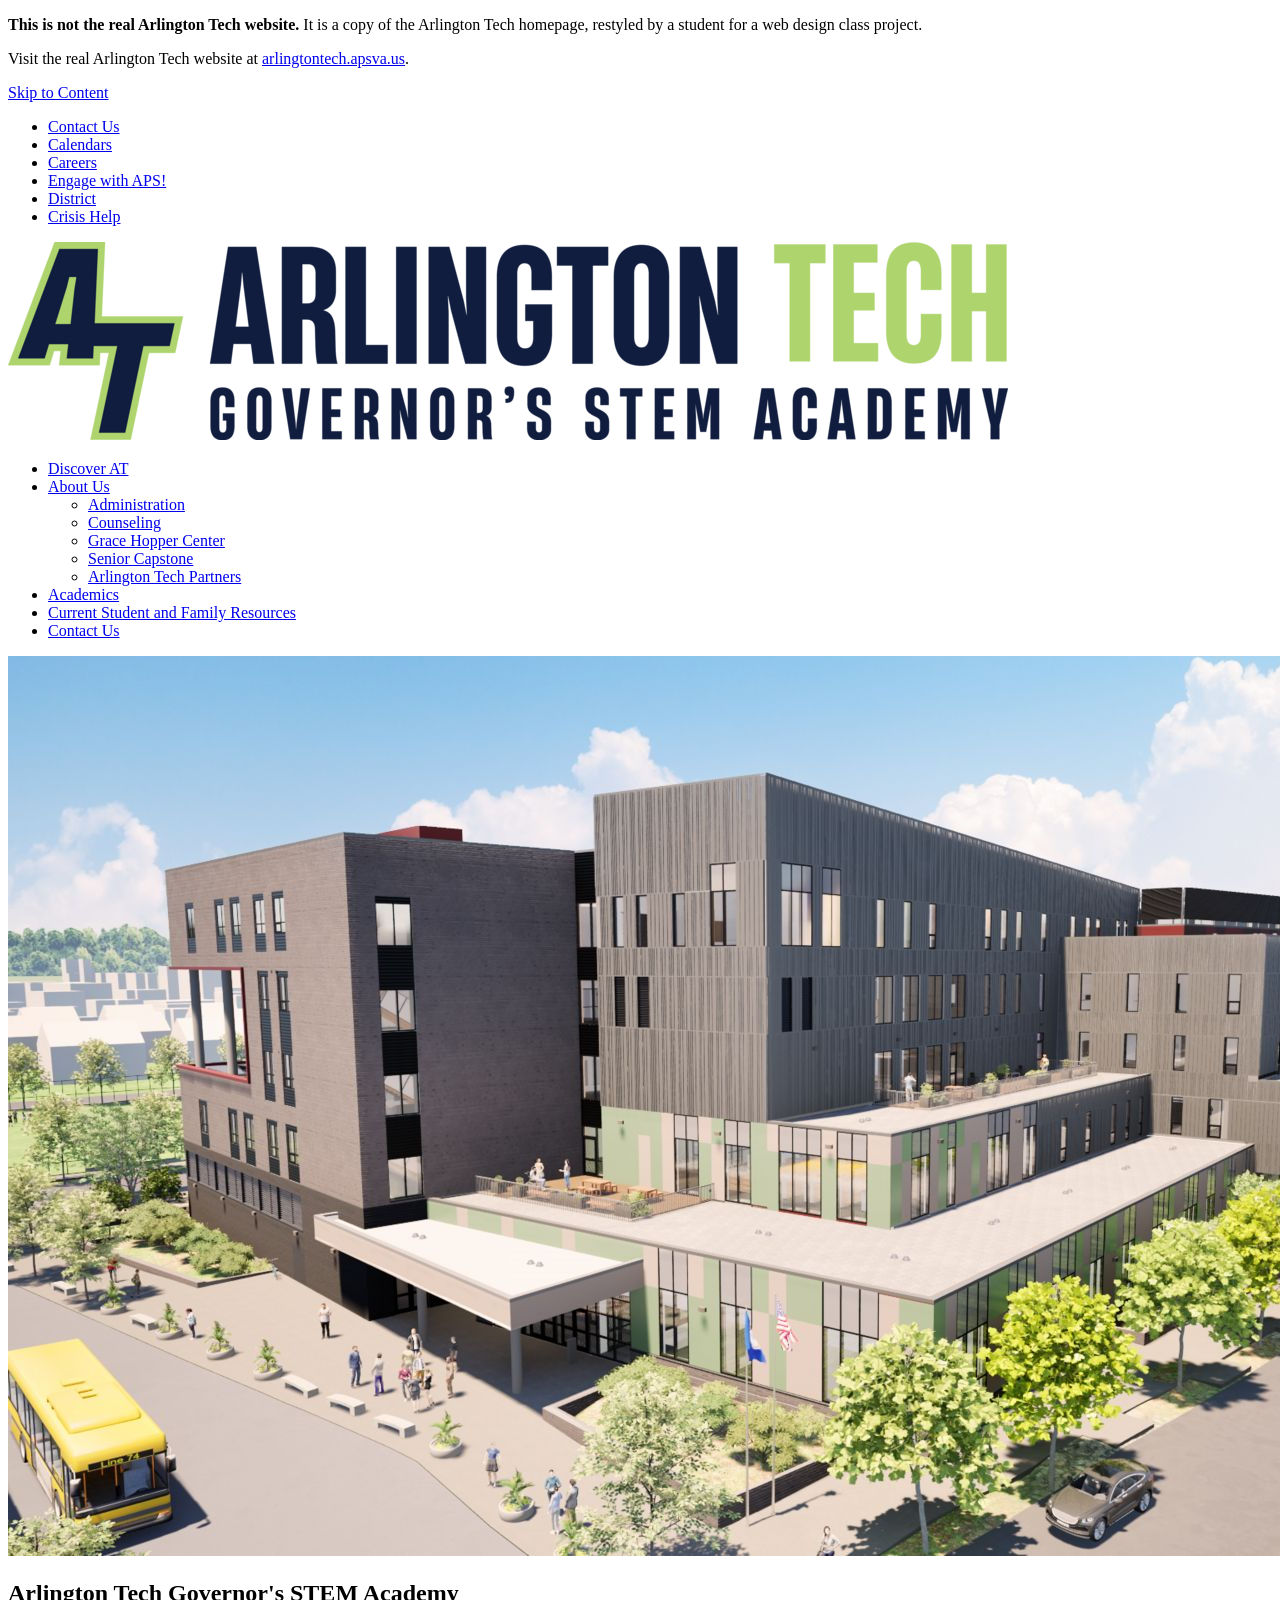
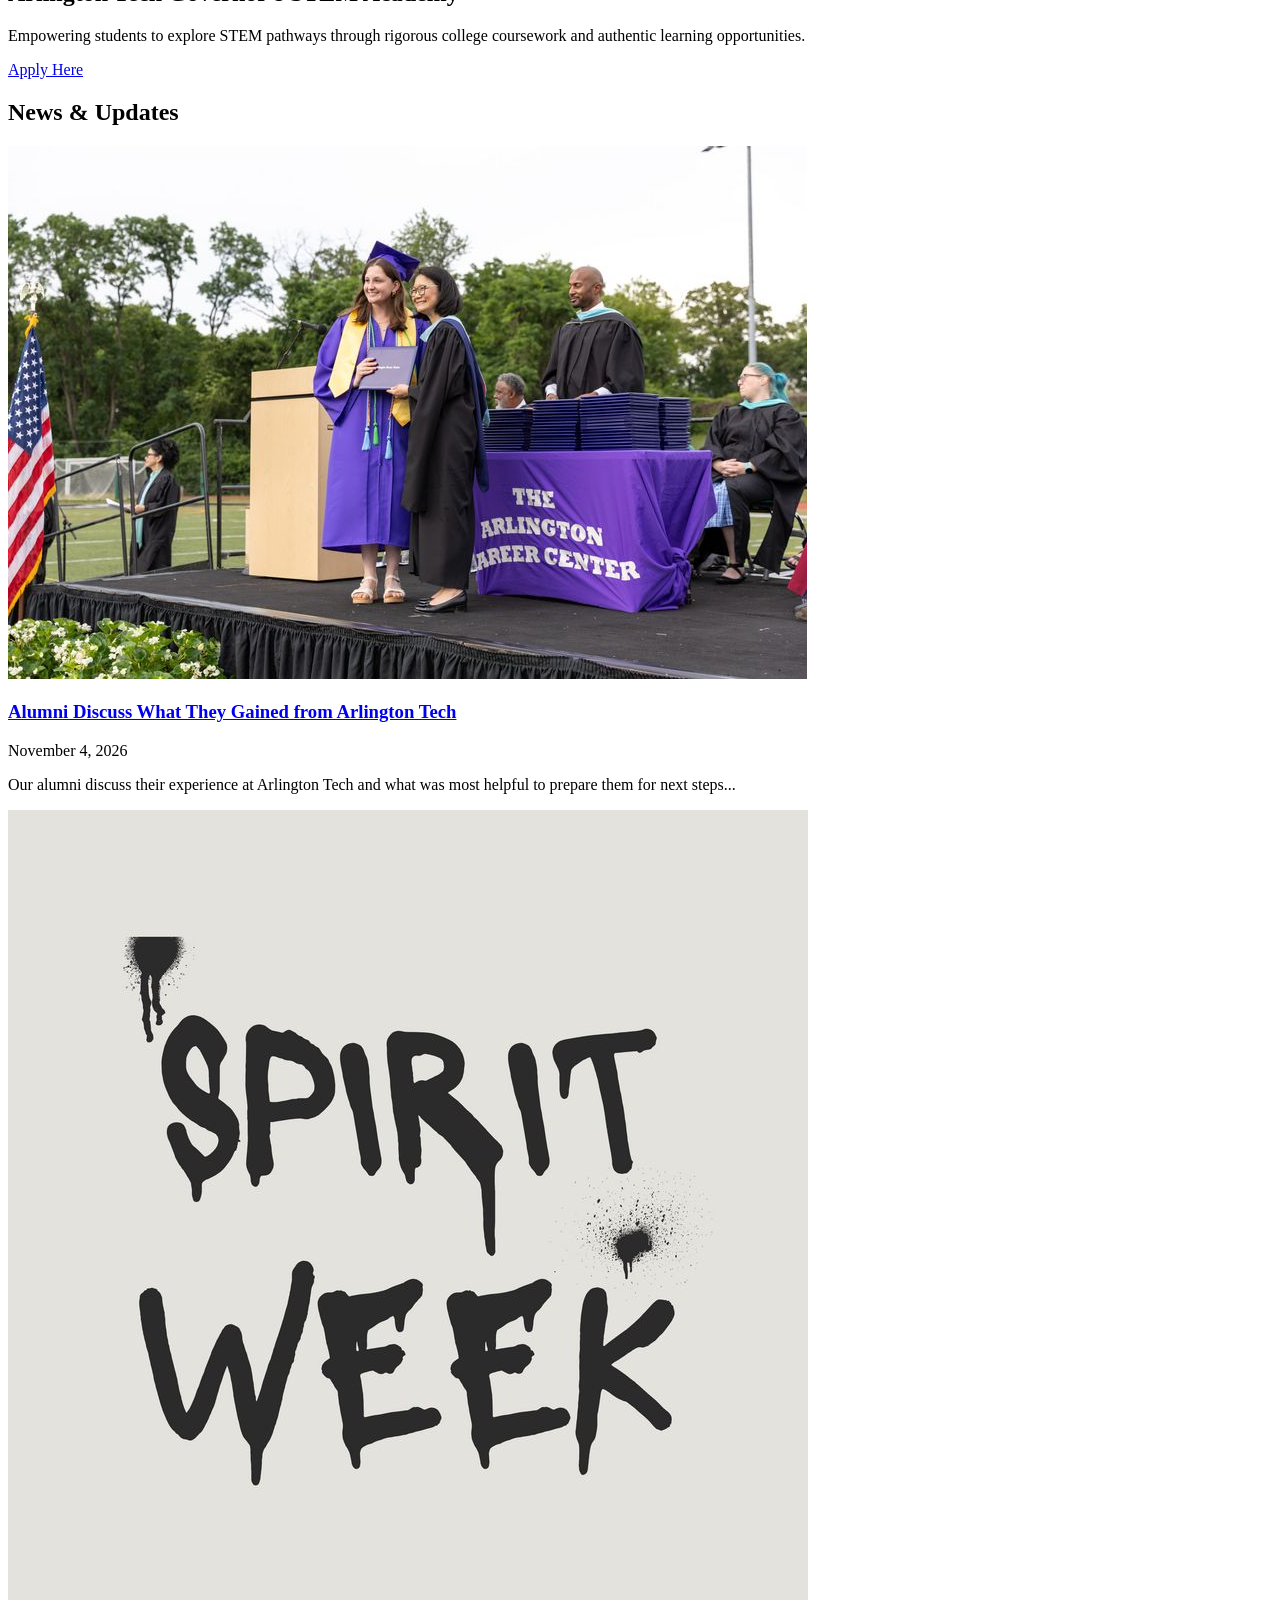
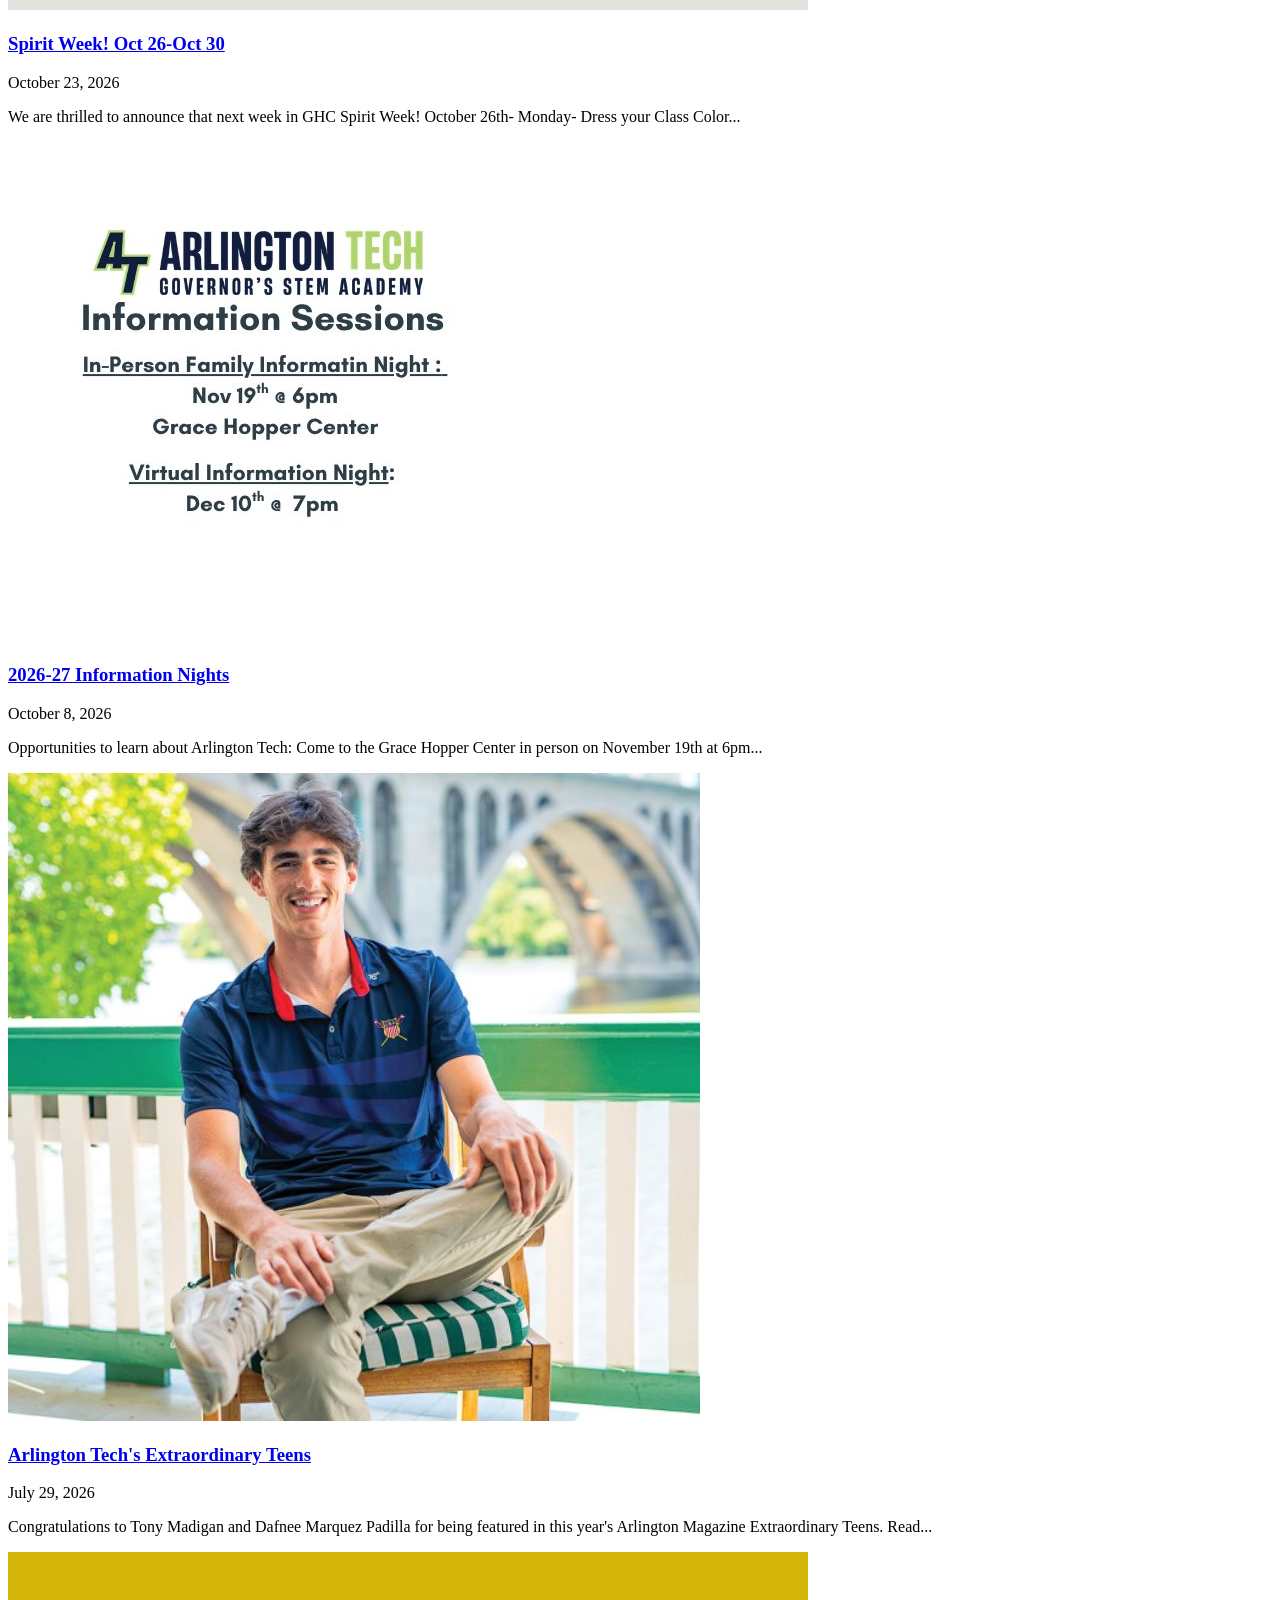
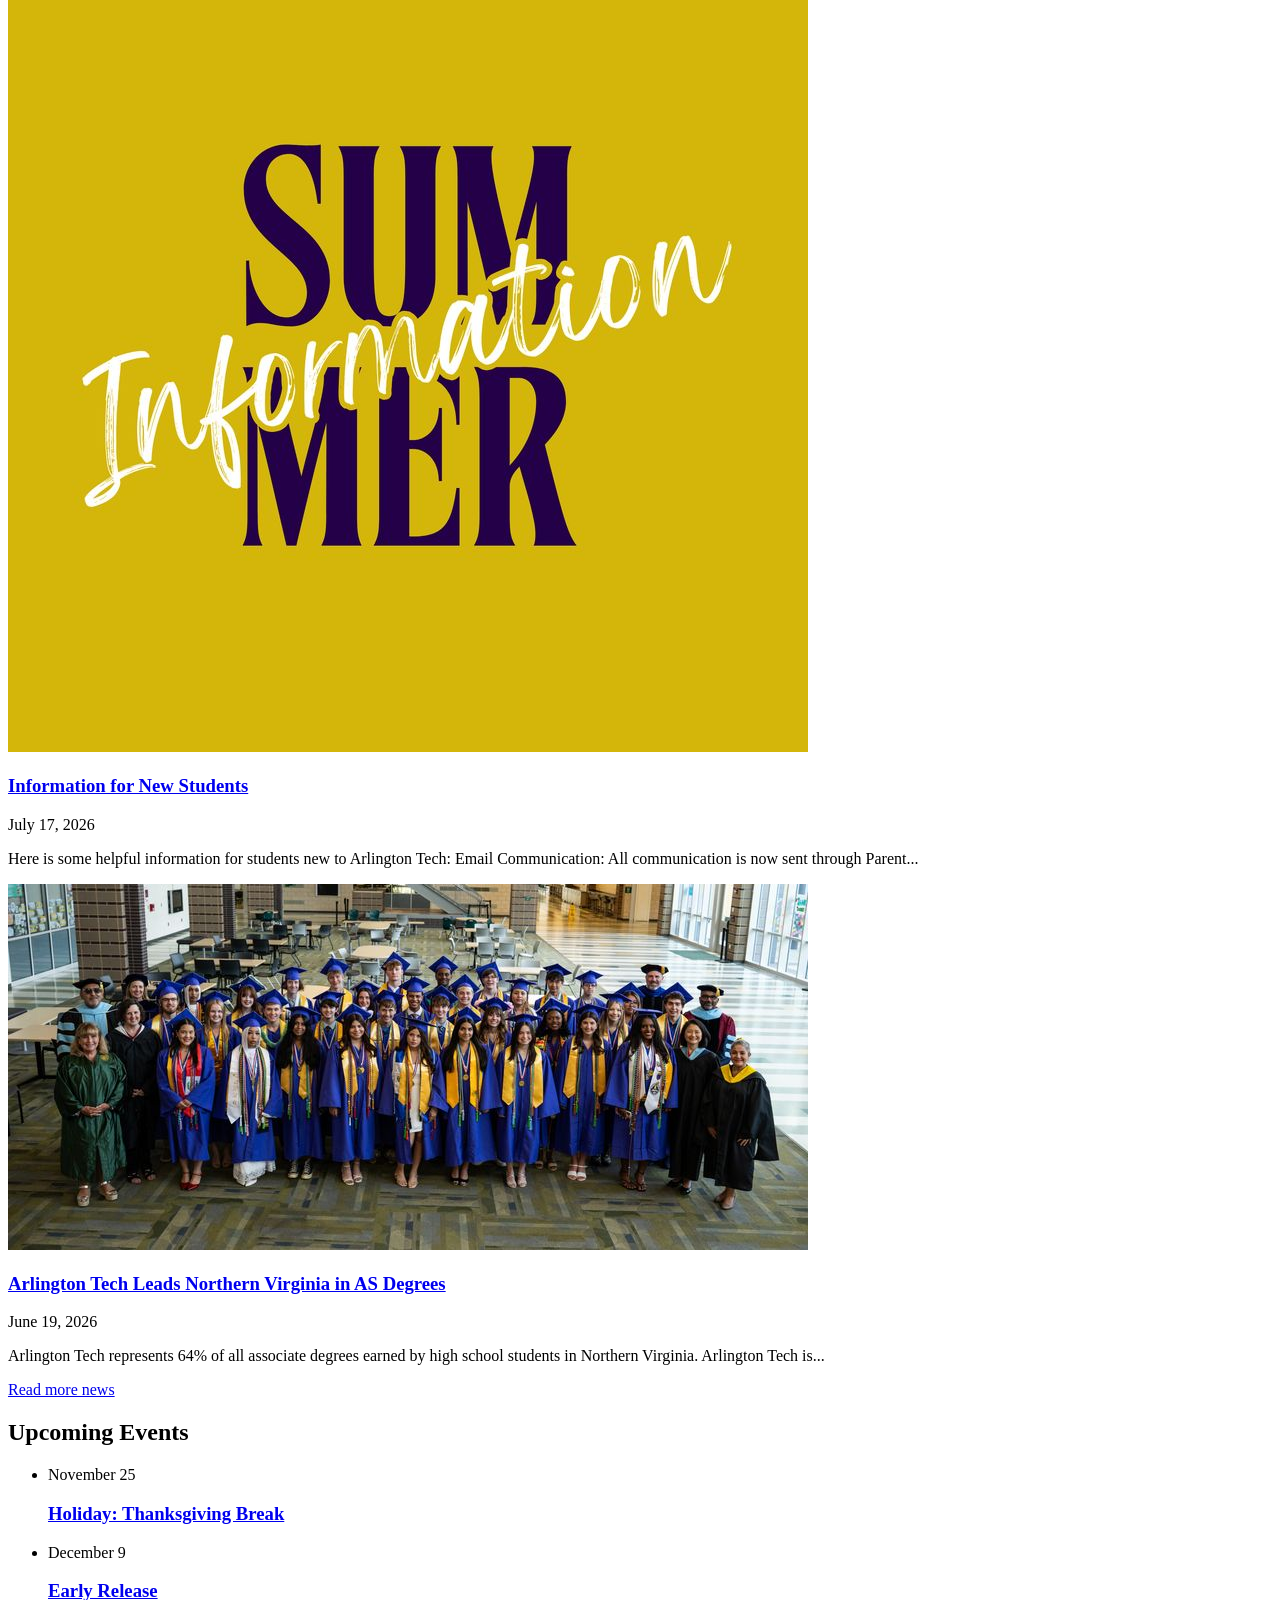
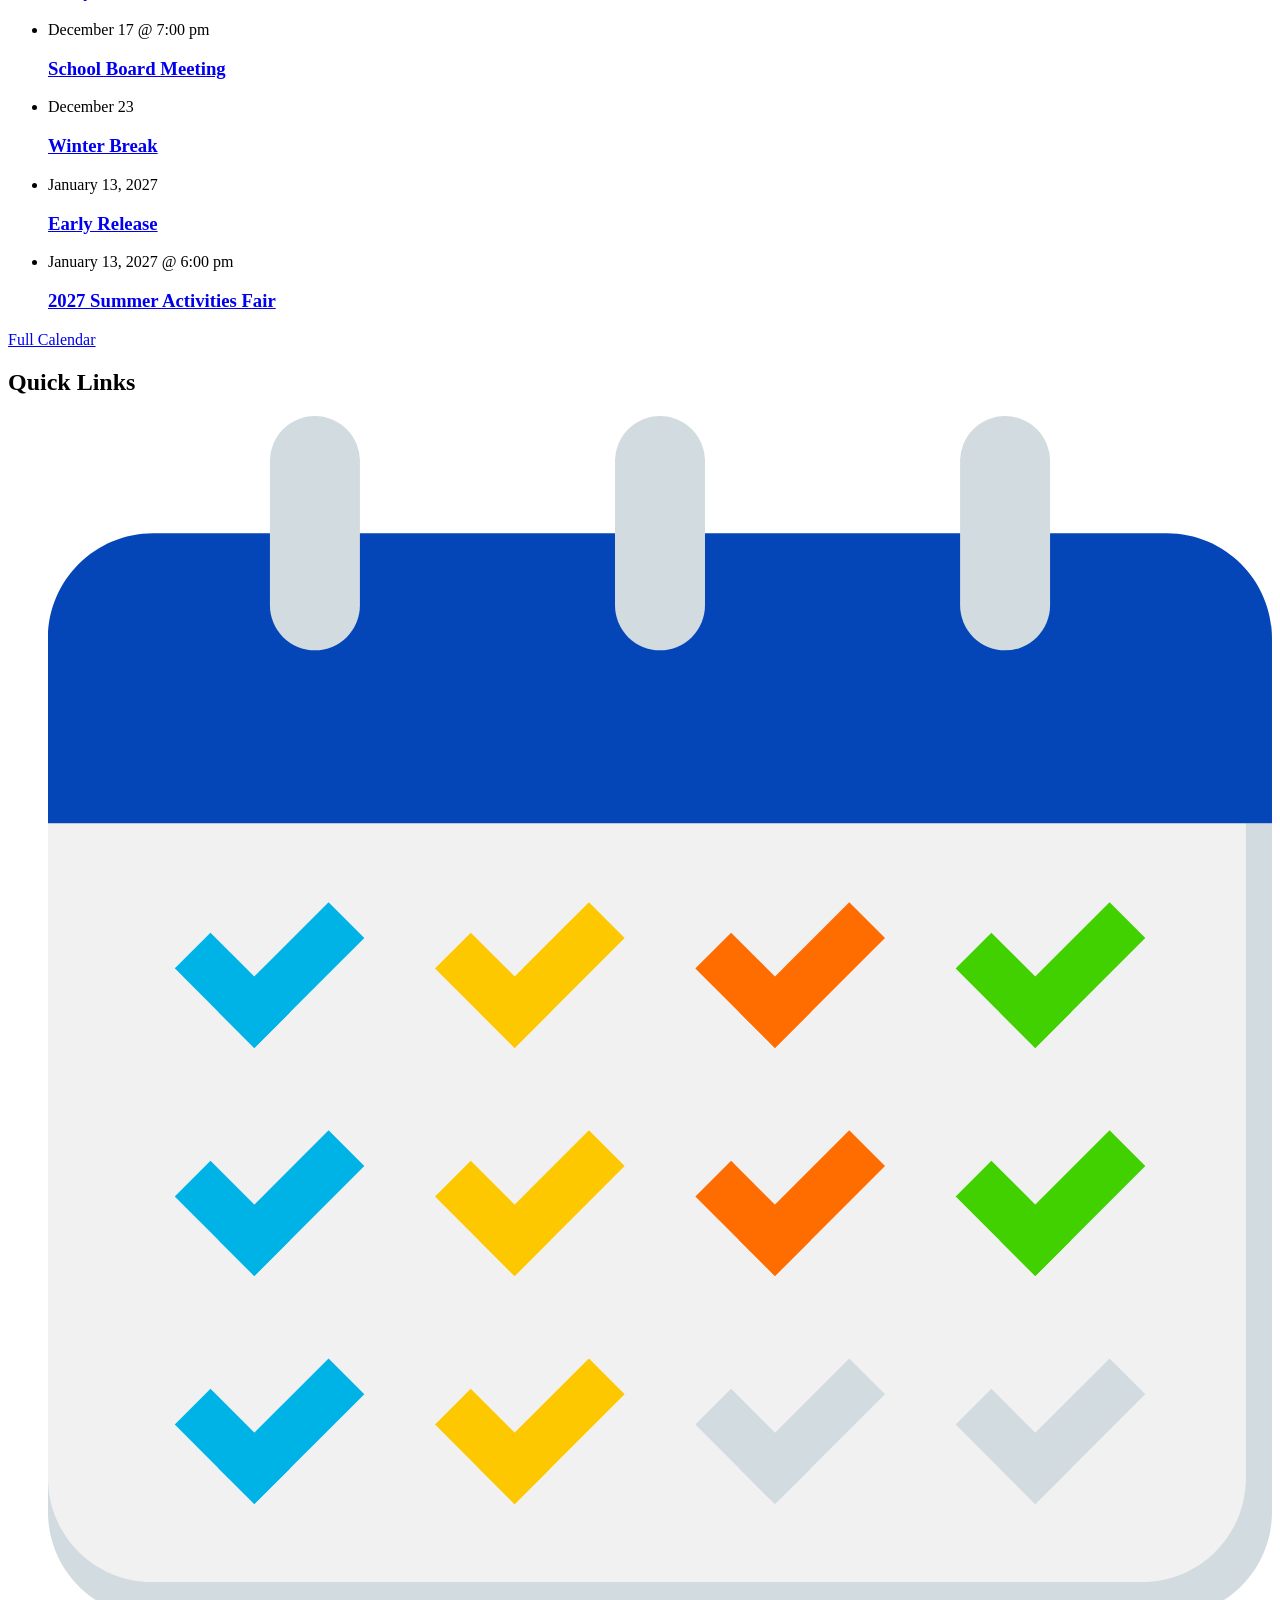
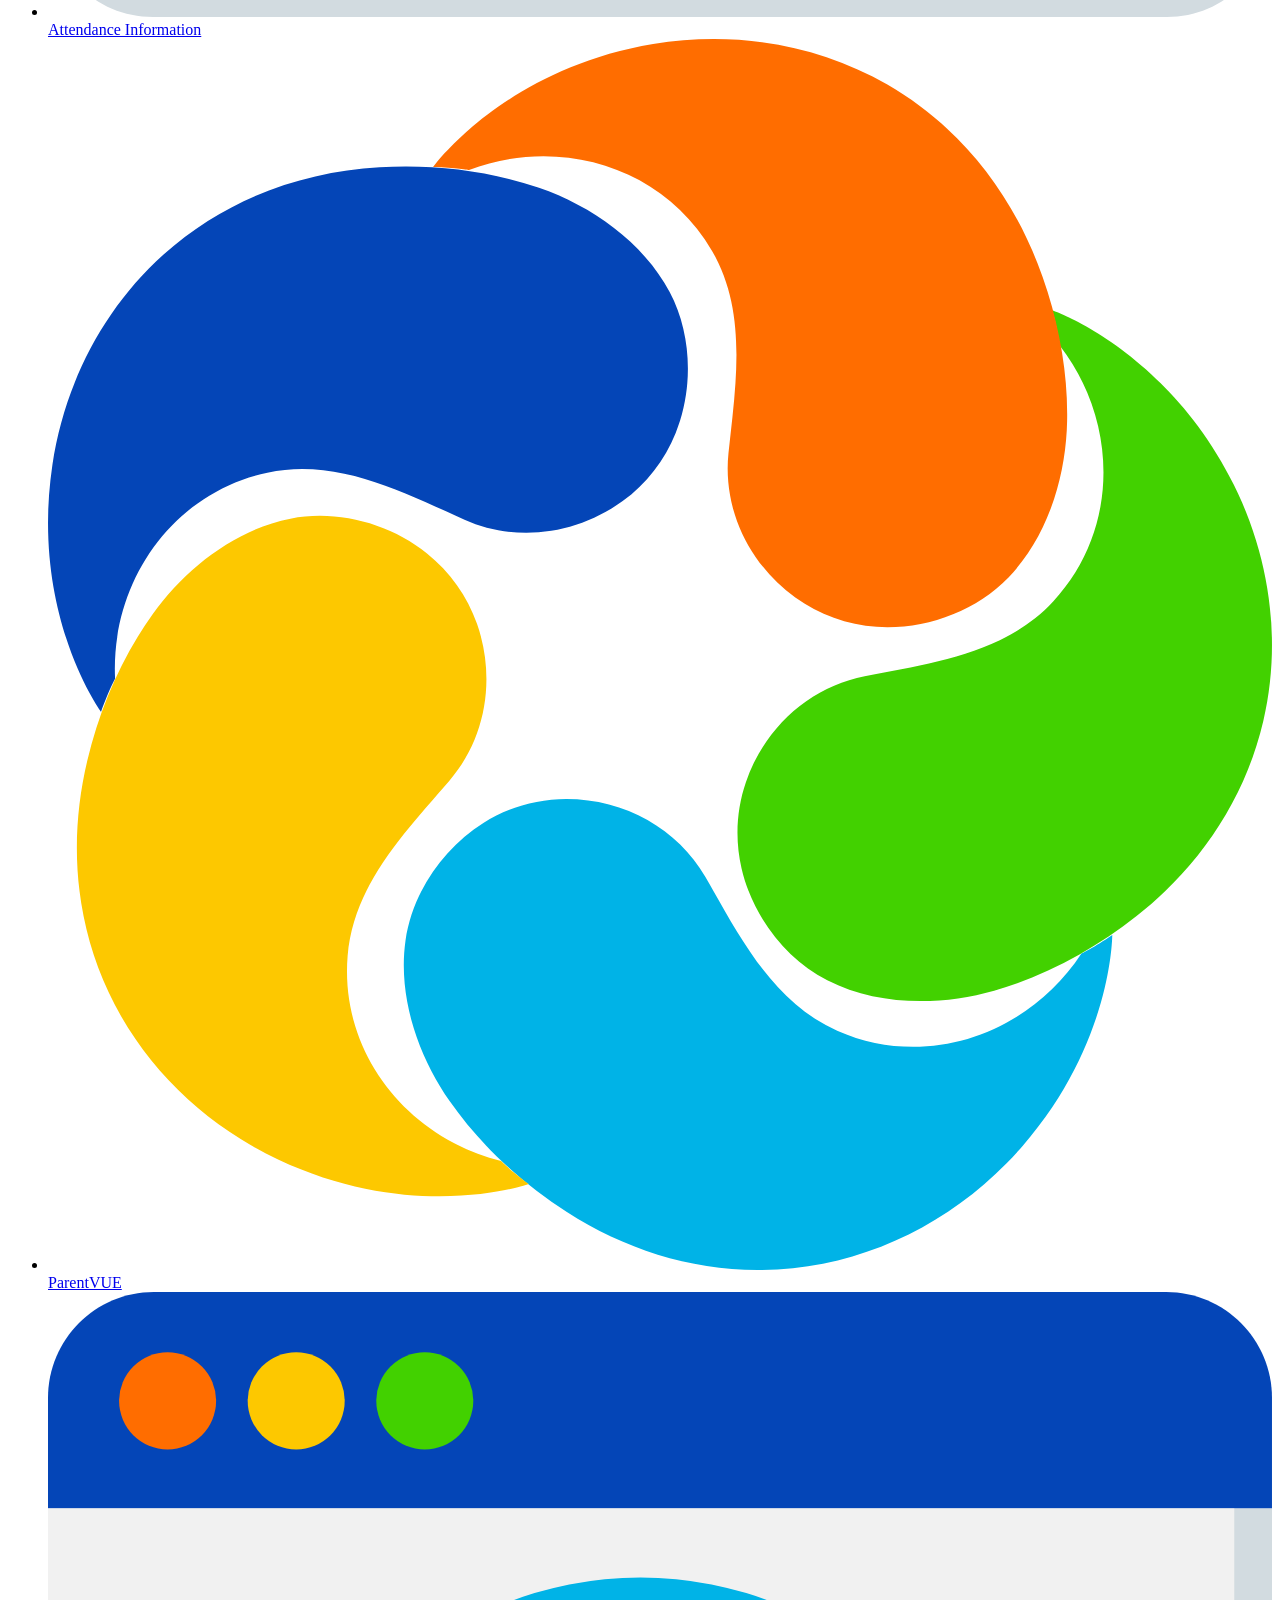
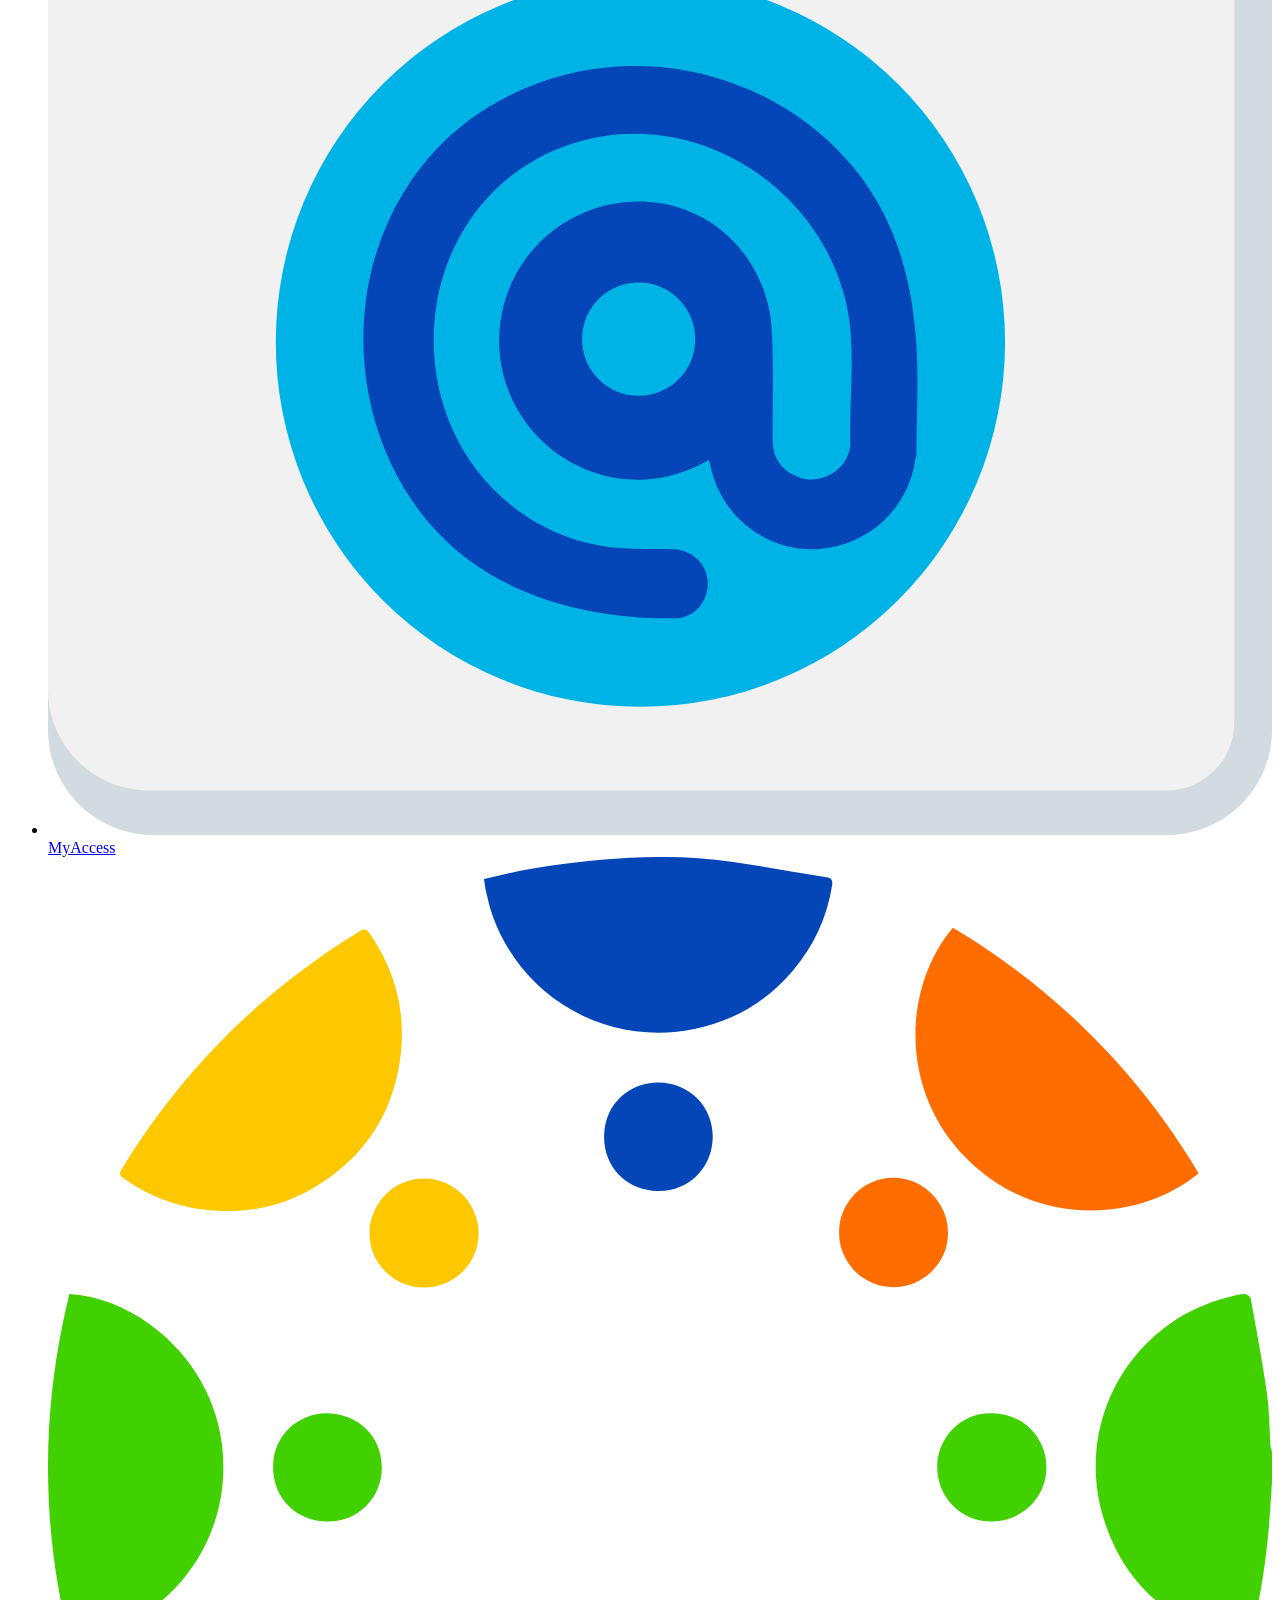
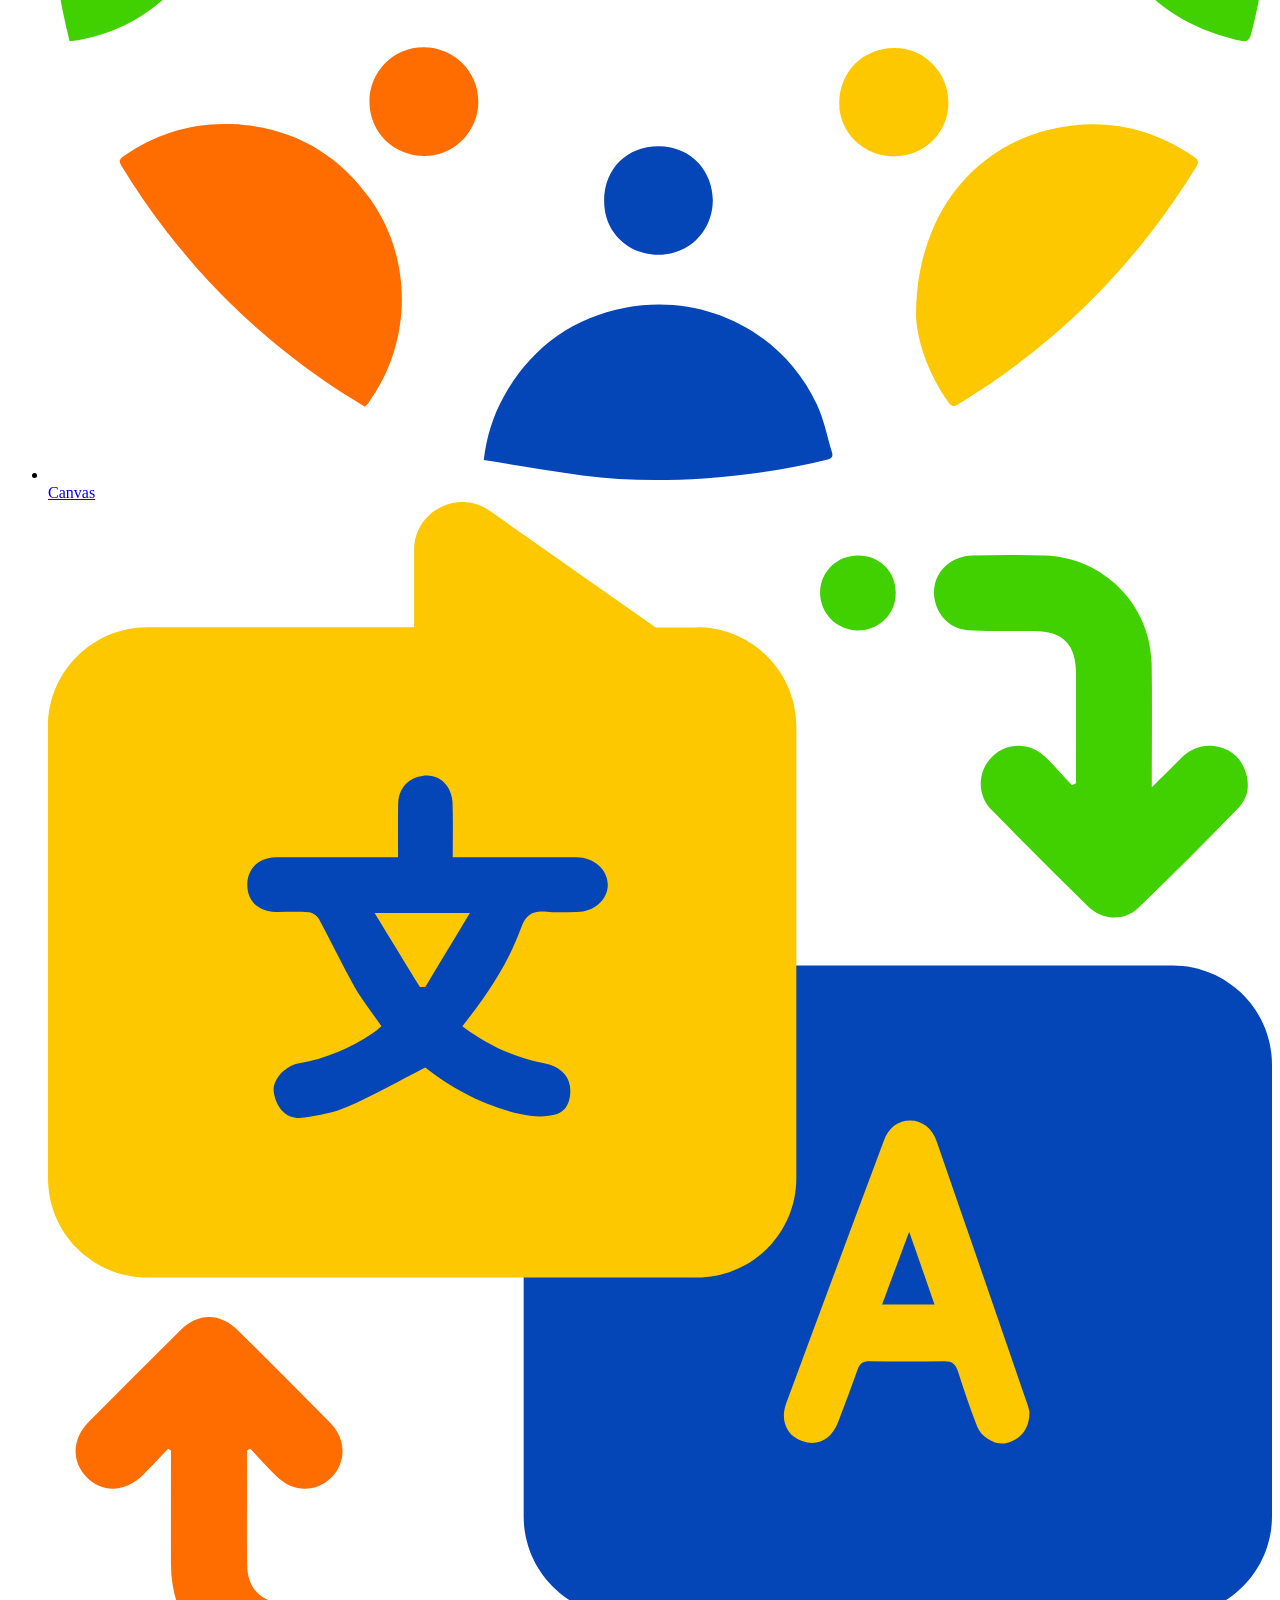
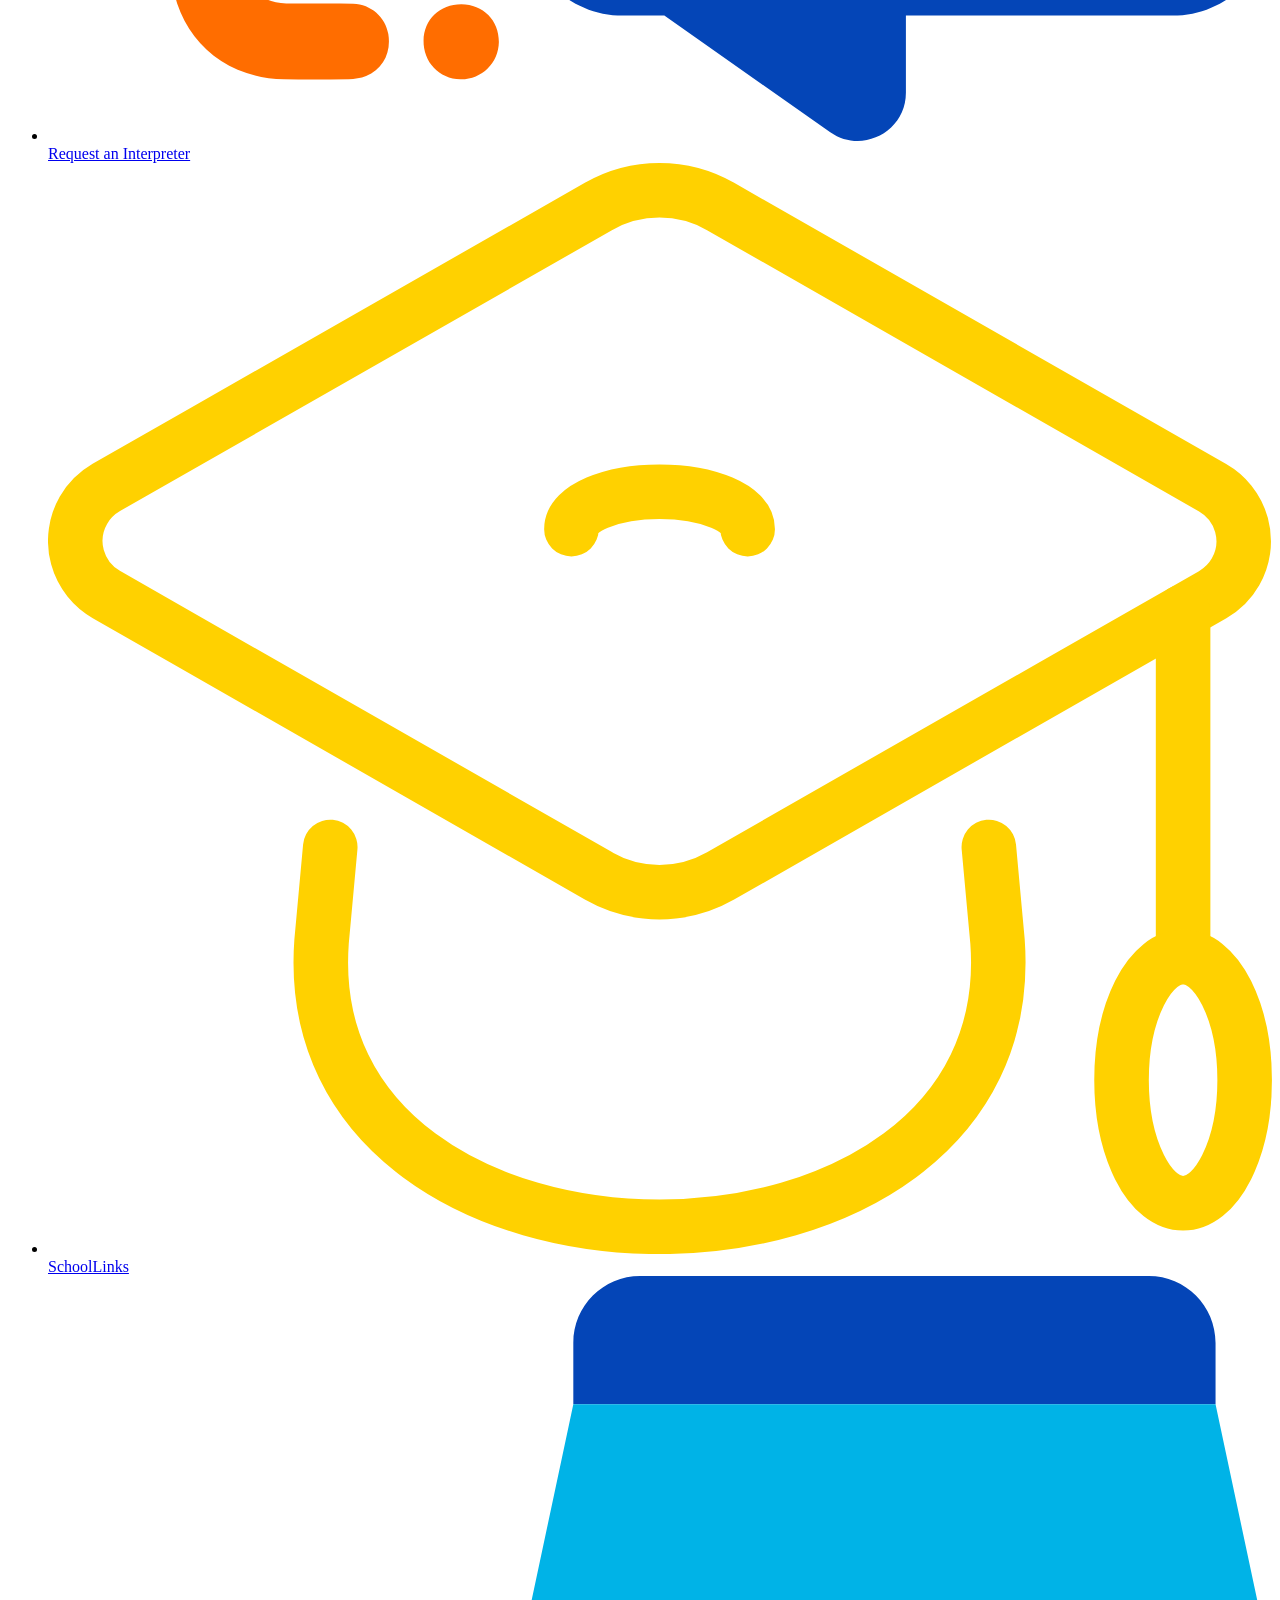
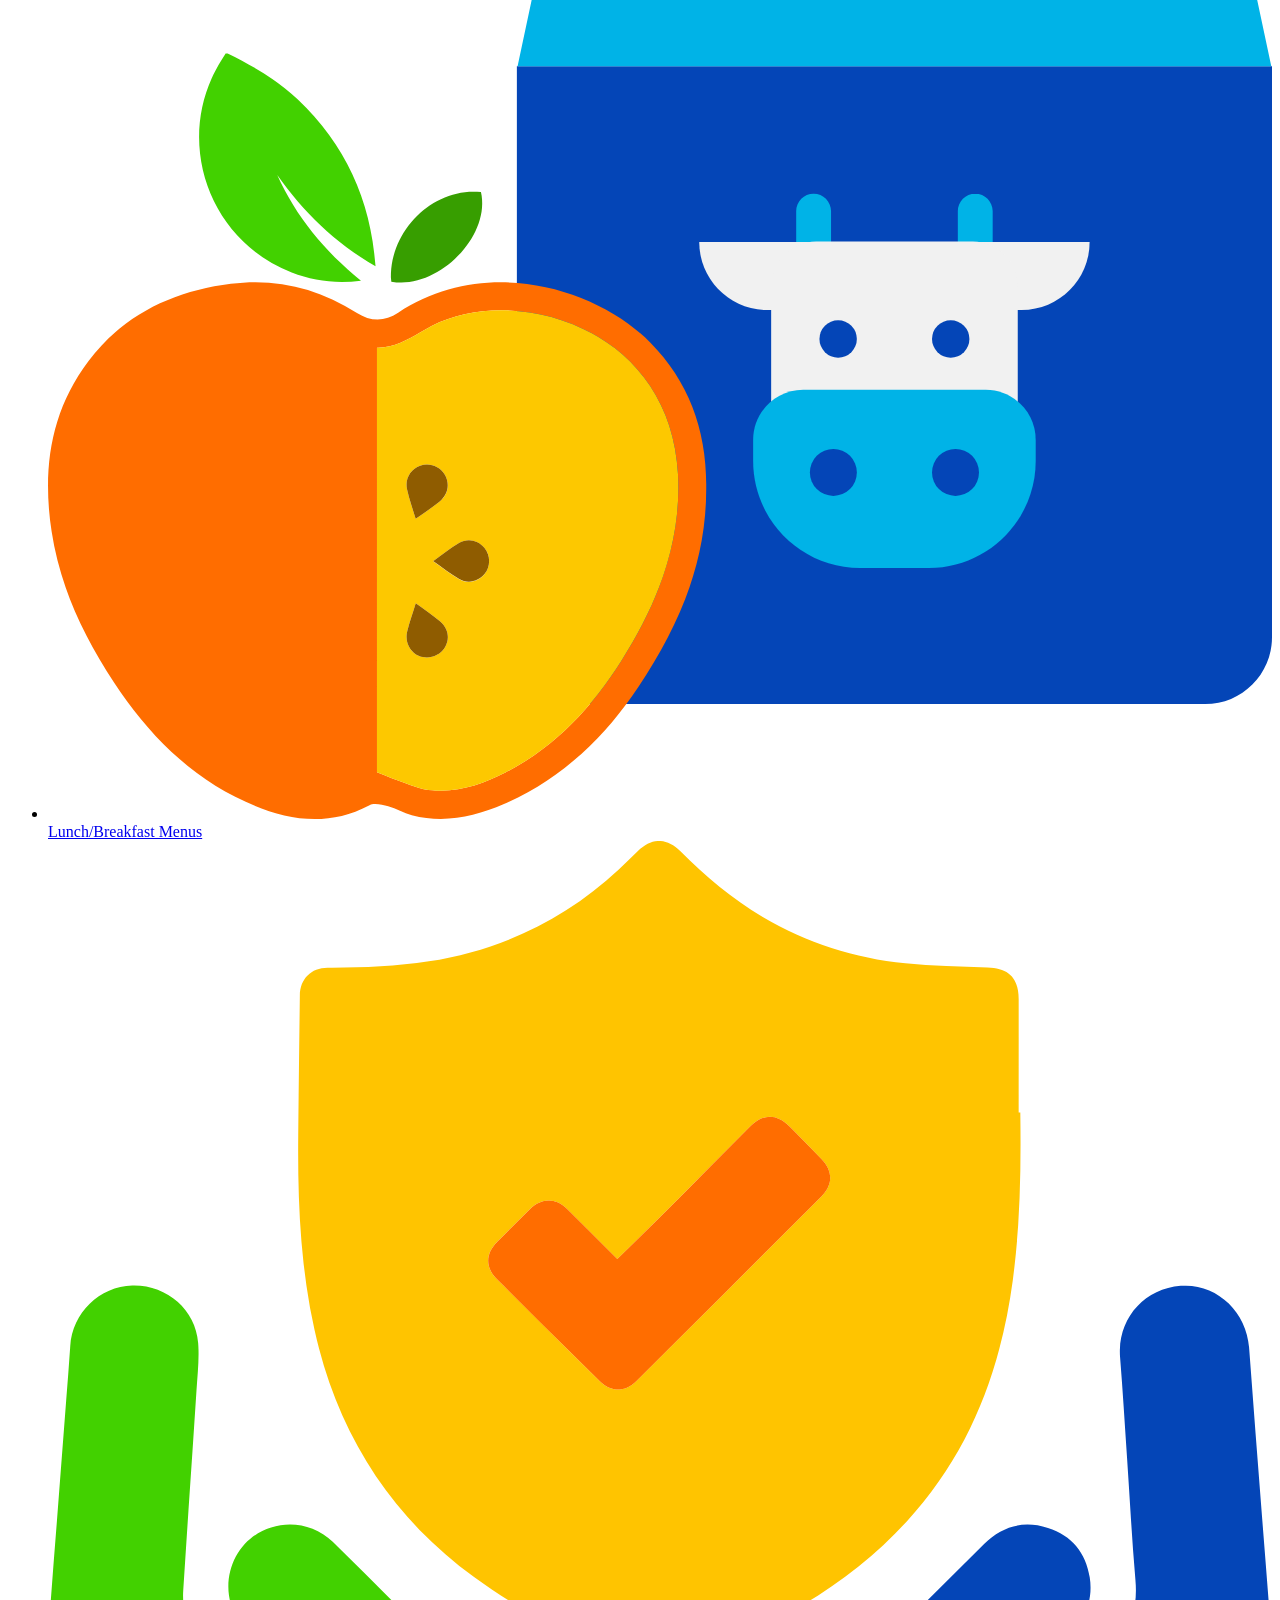
<file: projects/zen_garden/index.html>
<!DOCTYPE html>
<html lang="en">
<head>
<meta charset="utf-8">
<meta name="viewport" content="width=device-width, initial-scale=1">
<title>Arlington Tech Governor's STEM Academy (Class Project Copy)</title>
<link rel="stylesheet" href="style.css">
<!--
  ITD110 Zen Garden Project

  This HTML is a simplified copy of the Arlington Tech homepage
  (https://arlingtontech.apsva.us/), scraped in November 2026 for a class project.

  Your job is to write ALL of the CSS, in style.css.

  Rules for changing this file:
    - You MAY add div and span elements, and class and id attributes.
    - You MAY add link elements in the head (for fonts, or a favicon).
    - You MAY add the validator script that we use on every page.
    - You MAY NOT delete, reword, or reorder any of the content.
    - You MAY NOT add style attributes or a style element. All CSS goes in style.css.
    - You MAY NOT use tabindex.
    - You MAY NOT add img elements. Add your own images with CSS background-image.
-->
</head>
<body>

<aside id="disclaimer" aria-label="About this page">
  <p><strong>This is not the real Arlington Tech website.</strong>
  It is a copy of the Arlington Tech homepage, restyled by a student
  for a web design class project.</p>
  <p>Visit the real Arlington Tech website at
  <a href="https://arlingtontech.apsva.us/">arlingtontech.apsva.us</a>.</p>
</aside>

<a id="skip-link" href="#main">Skip to Content</a>

<header id="site-header">

  <nav id="utility-nav" aria-label="Arlington Public Schools">
    <ul>
      <li><a href="https://arlingtontech.apsva.us/contact-us">Contact Us</a></li>
      <li><a href="https://arlingtontech.apsva.us/calendar">Calendars</a></li>
      <li><a href="https://www.apsva.us/careers-aps/">Careers</a></li>
      <li><a href="https://www.apsva.us/engage/">Engage with APS!</a></li>
      <li><a href="https://www.apsva.us/">District</a></li>
      <li><a href="https://www.apsva.us/mental-health/#help">Crisis Help</a></li>
    </ul>
  </nav>

  <div id="branding">
    <a href="https://arlingtontech.apsva.us/" id="logo">
      <img src="images/at-logo.png" alt="Arlington Tech Governor's STEM Academy">
    </a>
  </div>

  <nav id="main-nav" aria-label="Main">
    <ul class="menu">
      <li class="menu-item">
        <a href="https://arlingtontech.apsva.us/about-arlington-tech/">Discover AT</a>
        <ul class="submenu">
          <li><a href="https://arlingtontech.apsva.us/why-arlington-tech/">Why Arlington Tech?</a></li>
          <li><a href="https://arlingtontech.apsva.us/apply-to-arlington-tech/">How to Apply to Arlington Tech</a></li>
          <li><a href="https://arlingtontech.apsva.us/arlington-tech-alumni-series/">Arlington Tech Alumni Series</a></li>
          <li><a href="https://arlingtontech.apsva.us/about-arlington-tech/arlington-tech-in-the-news/">Arlington Tech in the News</a></li>
          <li><a href="https://arlingtontech.apsva.us/where-do-our-graduates-go/">Where do our graduates go?</a></li>
          <li><a href="https://arlingtontech.apsva.us/faq/">FAQ</a></li>
        </ul>
      </li>
      <li class="menu-item">
        <a href="https://arlingtontech.apsva.us/about-arlington-tech/">About Us</a>
        <ul class=".submenu">
          <li><a href="https://ghc.apsva.us/about-grace-hopper-center/contact-ghc/">Administration</a></li>
          <li><a href="https://careercenter.apsva.us/academic-advising-course-selection/">Counseling</a></li>
          <li><a href="https://arlingtontech.apsva.us/arlington-career-center/grace-hopper-center/">Grace Hopper Center</a></li>
          <li><a href="https://arlingtontech.apsva.us/capstone/">Senior Capstone</a></li>
          <li><a href="https://arlingtontech.apsva.us/capstone/arlington-tech-partners/">Arlington Tech Partners</a></li>
        </ul>
      </li>
      <li class="menu-item">
        <a href="https://arlingtontech.apsva.us/arlington-tech-academics/">Academics</a>
        <ul class="submenu">
          <li><a href="https://careercenter.apsva.us/programs/gifted-services/">Advanced Academics</a></li>
          <li><a href="https://arlingtontech.apsva.us/stem-pathways/">STEM Pathways</a></li>
          <li><a href="https://arlingtontech.apsva.us/dual-enrollment/">Dual Enrollment</a></li>
          <li><a href="https://arlingtontech.apsva.us/?page_id=677">Project-Based Learning</a></li>
          <li><a href="https://arlingtontech.apsva.us/career-and-technical-education-cte-courses/">Career and Technical Education (CTE) Courses</a></li>
          <li><a href="https://careercenter.apsva.us/certifications/">Certifications</a></li>
        </ul>
      </li>
      <li class="menu-item">
        <a href="https://arlingtontech.apsva.us/arlington-tech-advisory-committee-atac/">Current Student and Family Resources</a>
        <ul class="submenu">
          <li><a href="https://careercenter.apsva.us/clubs-activities-schedule/">Clubs and Activities</a></li>
          <li><a href="https://arlingtontech.apsva.us/college-and-career/">College and Career</a></li>
          <li><a href="https://careercenter.apsva.us/home-2-2/office-of-diversity-equity-inclusion/">Diversity, Equity, and Inclusion</a></li>
          <li><a href="https://arlingtontech.apsva.us/senior-information/">Senior Information</a></li>
          <li><a href="https://arlingtontech.apsva.us/arlington-tech-advisory-committee-atac/">Arlington Tech Advisory Committee</a></li>
          <li><a href="https://arlingtontech.apsva.us/arlington-tech-advisory-committee-atac/atac-calendar/">ATAC Calendar</a></li>
          <li><a href="https://arlingtontech.apsva.us/arlington-tech-advisory-committee-atac/donations-to-atac/">Donate to ATAC</a></li>
          <li><a href="https://arlingtontech.apsva.us/about-arlington-tech/request-an-interpreter/">Request an Interpreter</a></li>
        </ul>
      </li>
      <li class="menu-item">
        <a href="https://arlingtontech.apsva.us/contact-us/">Contact Us</a>
      </li>
    </ul>
  </nav>

</header>

<main id="main">

  <section id="hero">
    <img class="hero-image" src="images/hero.jpg"
         alt="Architect's rendering of a school building with multiple floors and terraces.">
    <div class="hero-text">
      <h1>Arlington Tech Governor's STEM Academy</h1>
      <p>Empowering students to explore STEM pathways through rigorous college
      coursework and authentic learning opportunities.</p>
      <a class="button" href="https://arlingtontech.apsva.us/apply-to-arlington-tech/">Apply Here</a>
    </div>
  </section>

  <section id="news">
    <h2>News &amp; Updates</h2>
    <div class="card-list">

      <article class="card">
        <img src="images/news-alumni.jpg" alt="Student graduating from ACC shakes the principal's hand.">
        <h3><a href="https://arlingtontech.apsva.us/2026/11/04/alumni-discuss-what-they-gained-from-arlington-tech/">Alumni Discuss What They Gained from Arlington Tech</a></h3>
        <p class="date"><time datetime="2026-11-04">November 4, 2026</time></p>
        <p>Our alumni discuss their experience at Arlington Tech and what was
        most helpful to prepare them for next steps...</p>
      </article>

      <article class="card">
        <img src="images/news-spirit-week.jpg" alt="Spirit Week">
        <h3><a href="https://arlingtontech.apsva.us/2026/10/23/spirit-week-oct-26-oct-30/">Spirit Week! Oct 26-Oct 30</a></h3>
        <p class="date"><time datetime="2026-10-23">October 23, 2026</time></p>
        <p>We are thrilled to announce that next week in GHC Spirit Week!
        October 26th- Monday- Dress your Class Color...</p>
      </article>

      <article class="card">
        <img src="images/news-info-nights.jpg" alt="Arlington Tech Information Sessions: In-Person Family Information Night, November 19 at 6pm at the Grace Hopper Center. Virtual Information Night, December 10 at 7pm.">
        <h3><a href="https://arlingtontech.apsva.us/2026/10/08/2026-27-information-nights/">2026-27 Information Nights</a></h3>
        <p class="date"><time datetime="2026-10-08">October 8, 2026</time></p>
        <p>Opportunities to learn about Arlington Tech: Come to the Grace
        Hopper Center in person on November 19th at 6pm...</p>
      </article>

      <article class="card">
        <img src="images/news-extraordinary-teens.jpg" alt="Student sits and smiles at the camera">
        <h3><a href="https://arlingtontech.apsva.us/2026/07/29/arlington-techs-extraordinary-teens/">Arlington Tech's Extraordinary Teens</a></h3>
        <p class="date"><time datetime="2026-07-29">July 29, 2026</time></p>
        <p>Congratulations to Tony Madigan and Dafnee Marquez Padilla for being
        featured in this year's Arlington Magazine Extraordinary Teens. Read...</p>
      </article>

      <article class="card">
        <img src="images/news-new-students.jpg" alt="Summer Information">
        <h3><a href="https://arlingtontech.apsva.us/2026/07/17/information-for-new-students/">Information for New Students</a></h3>
        <p class="date"><time datetime="2026-07-17">July 17, 2026</time></p>
        <p>Here is some helpful information for students new to Arlington Tech:
        Email Communication: All communication is now sent through Parent...</p>
      </article>

      <article class="card">
        <img src="images/news-as-degrees.jpg" alt="A group of graduates with faculty and school leaders">
        <h3><a href="https://arlingtontech.apsva.us/2026/06/19/arlington-tech-leads-in-as-degrees/">Arlington Tech Leads Northern Virginia in AS Degrees</a></h3>
        <p class="date"><time datetime="2026-06-19">June 19, 2026</time></p>
        <p>Arlington Tech represents 64% of all associate degrees earned by high
        school students in Northern Virginia. Arlington Tech is...</p>
      </article>

    </div>
    <p class="more-link"><a href="https://arlingtontech.apsva.us/category/news/">Read more news</a></p>
  </section>

  <section id="events">
    <h2>Upcoming Events</h2>
    <ul class="event-list">
      <li class="event">
        <p class="event-date"><time datetime="2026-11-25">November 25</time></p>
        <h3><a href="https://arlingtontech.apsva.us/event/holiday-thanksgiving-break-4/">Holiday: Thanksgiving Break</a></h3>
      </li>
      <li class="event">
        <p class="event-date"><time datetime="2026-12-09">December 9</time></p>
        <h3><a href="https://arlingtontech.apsva.us/event/early-release-2/">Early Release</a></h3>
      </li>
      <li class="event">
        <p class="event-date"><time datetime="2026-12-17T19:00">December 17 @ 7:00 pm</time></p>
        <h3><a href="https://arlingtontech.apsva.us/event/school-board-meeting-86/">School Board Meeting</a></h3>
      </li>
      <li class="event">
        <p class="event-date"><time datetime="2026-12-23">December 23</time></p>
        <h3><a href="https://arlingtontech.apsva.us/event/winter-break-5/">Winter Break</a></h3>
      </li>
      <li class="event">
        <p class="event-date"><time datetime="2027-01-13">January 13, 2027</time></p>
        <h3><a href="https://arlingtontech.apsva.us/event/early-release-3/">Early Release</a></h3>
      </li>
      <li class="event">
        <p class="event-date"><time datetime="2027-01-13T18:00">January 13, 2027 @ 6:00 pm</time></p>
        <h3><a href="https://arlingtontech.apsva.us/event/2027-summer-activities-fair/">2027 Summer Activities Fair</a></h3>
      </li>
    </ul>
    <p class="more-link"><a href="https://arlingtontech.apsva.us/calendar/">Full Calendar</a></p>
  </section>

  <section id="quick-links">
    <h2>Quick Links</h2>
    <ul class="quick-link-list">
      <li><a href="https://careercenter.apsva.us/home-2-2/attendance-information/"><img src="images/icons/attendance.svg" alt=""> Attendance Information</a></li>
      <li><a href="https://va-arl-psv.edupoint.com/PXP2_Login.aspx"><img src="images/icons/parentvue.svg" alt=""> ParentVUE</a></li>
      <li><a href="https://myaccess.apsva.us/portal"><img src="images/icons/myaccess.svg" alt=""> MyAccess</a></li>
      <li><a href="https://apsva.instructure.com/"><img src="images/icons/canvas.svg" alt=""> Canvas</a></li>
      <li><a href="https://arlingtontech.apsva.us/about-arlington-tech/request-an-interpreter/"><img src="images/icons/interpreter.svg" alt=""> Request an Interpreter</a></li>
      <li><a href="https://www.apsva.us/college-career-corner/resources/schoolinks/"><img src="images/icons/schoolinks.svg" alt=""> SchoolLinks</a></li>
      <li><a href="https://schools.mealviewer.com/school/ArlingtonCareerCenter"><img src="images/icons/menus.svg" alt=""> Lunch/Breakfast Menus</a></li>
      <li><a href="https://forms.office.com/pages/responsepage.aspx?id=pgg3Mem3LEmsevGXNPP3AjDViDcRXspIgzp-yRpn-FRUREY2SVZUUVBPNUhWNkJXRUxONTZNUEFEMS4u"><img src="images/icons/report.svg" alt=""> Report Bullying/Harassment</a></li>
      <li><a href="https://accchronicle.net/"><img src="images/icons/chronicle.svg" alt=""> ACC Chronicle</a></li>
      <li><a href="https://careercenter.apsva.us/online-payment-tools/"><img src="images/icons/payment.svg" alt=""> Online Payment Tools</a></li>
      <li><a href="https://careercenter.apsva.us/resources-and-links-for-aps-military-families/"><img src="images/icons/military.svg" alt=""> Resources for Military Families</a></li>
    </ul>
  </section>

</main>

<footer id="site-footer">

  <section id="school-contact" aria-label="Arlington Tech contact information">
    <h2>Arlington Tech</h2>
    <p>Dr. Michelle Van Lare, Program Coordinator</p>
    <address>
      800 S. Walter Reed Drive<br>
      Arlington, VA 22204<br>
      Phone: <a href="tel:+17032285800">703-228-5800</a>
    </address>
  </section>

  <section id="district-contact" aria-label="Arlington Public Schools contact information">
    <a href="https://www.apsva.us/"><img src="images/aps-logo.png" alt="Arlington Public Schools"></a>
    <address>
      2110 Washington Blvd<br>
      Arlington, VA 22204<br>
      <a href="tel:+17032288000">(703) 228-8000</a>
    </address>
  </section>

  <nav id="footer-nav" aria-label="District policies">
    <ul>
      <li><a href="https://www.apsva.us/contact-aps/">Contact APS</a></li>
      <li><a href="https://www.apsva.us/ada-accessibility/">ADA Accessibility</a></li>
      <li><a href="https://www.apsva.us/departments/division-counsel/foia-requests/">FOIA (Freedom of Information Act)</a></li>
      <li><a href="https://www.apsva.us/titlei/home-school-connection/#parentrights">Parental Right to Information</a></li>
      <li><a href="https://www.apsva.us/departments/division-counsel/ferpa/">FERPA</a></li>
      <li><a href="https://www.apsva.us/language-services/#interpreter">Request an Interpreter</a></li>
    </ul>
  </nav>

  <div id="social">
    <a href="https://www.instagram.com/arlingtontech/"><img src="images/icons/instagram.svg" alt="Arlington Tech on Instagram"></a>
  </div>

  <div id="legal">
    <p>Arlington Public Schools prohibits discrimination on the basis of race,
    national origin, creed, color, religion, gender, age, economic status,
    sexual orientation, marital status, genetic information, gender identity or
    expression, and/or disability. This policy provides equal access to courses
    and programs, counseling services, physical education and athletics,
    vocational education, instructional materials and extra-curricular
    activities.</p>
    <p>These webpages may contain links to websites that are outside of the
    Arlington Public Schools network. APS does not control the content or
    relevancy of these outside sites.</p>
    <p id="copyright">&copy; 2026 Arlington Tech.</p>
  </div>

</footer>

</body>
</html>
</file>
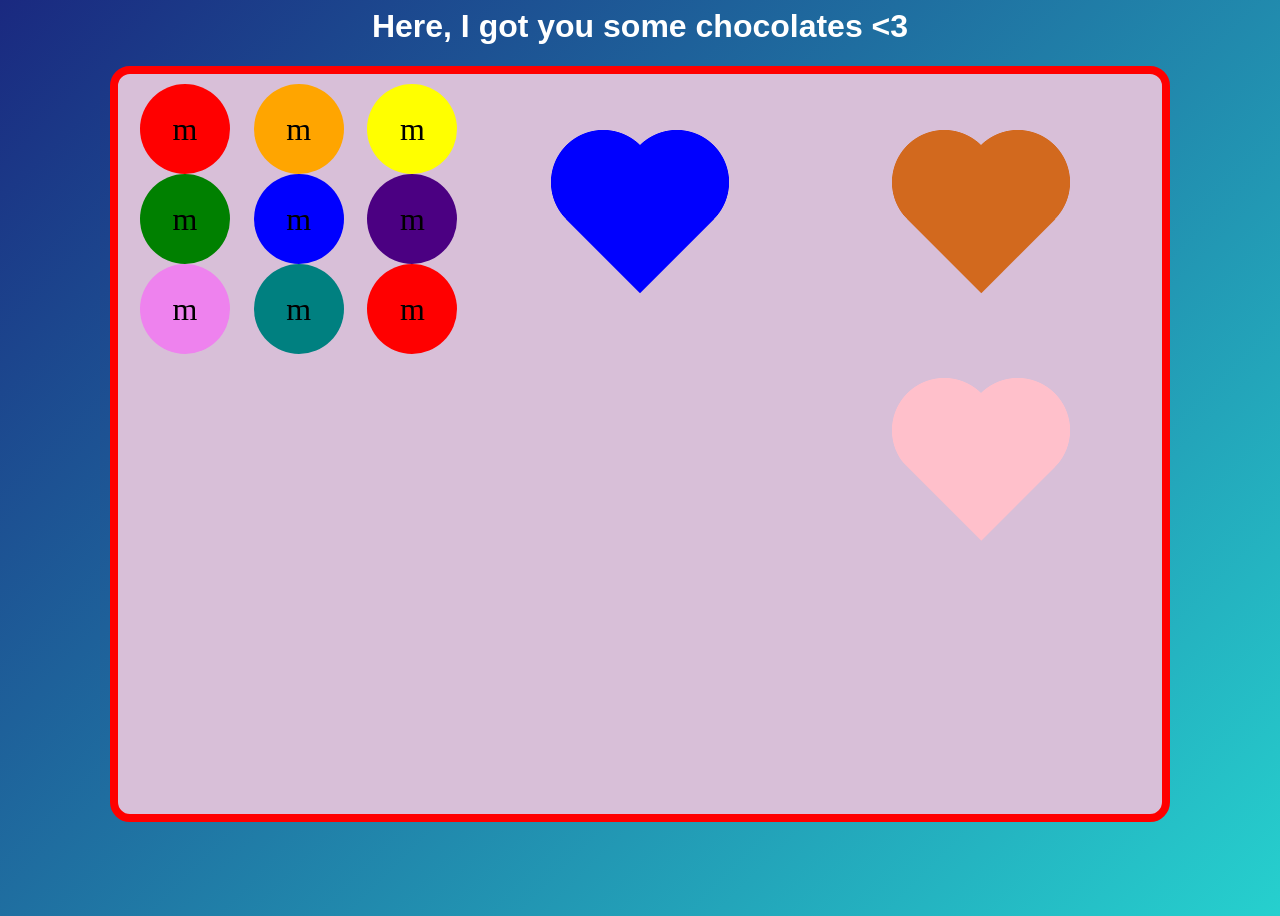
<file: practice/chocolate.html>
<html>
    <head>
        <style>
            body{
                background: linear-gradient(135deg, #1a2980, #26d0ce);
                height: 100vh;
            }
            h1{
                text-align: center;
                font-family: Tahoma, sans-serif;
                color: white;
            }
            .container {
              display: grid;
              width: 80vw;
              height: 80vh;
              margin: auto;
              grid-template-columns: 1fr 1fr 1fr;
              grid-template-rows: 1fr 1fr 1fr;
              background-color: Thistle;
              padding: 10px;
              border-radius: 20px;
              border: 8px solid red;
            }
            .heart {
              height: 20vh; /* adjust to control the size */
              aspect-ratio: 1;
              --_m: radial-gradient(#000 69%,#0000 70%) 84.5%/50%;
              -webkit-mask-box-image: var(--_m);
                         mask-border: var(--_m);
              clip-path: polygon(-41% 0,50% 91%, 141% 0);
              background-color: chocolate;
              margin: auto;
            }
            /* fallback until better support for mask-border */
            @supports not (-webkit-mask-box-image: var(--_m)) { 
              .heart {
                mask:
                 radial-gradient(at 70% 31%,#000 29%,#0000 30%),
                 radial-gradient(at 30% 31%,#000 29%,#0000 30%),
                 conic-gradient(#000 0 0) bottom/100% 50% no-repeat;
              }
            }
            #chocolateheart{
                grid-column-start: 3;
                grid-row-start:2;
            }
            .lilbits{
                grid-column-start: 1;
                grid-row-start: 1;
                display: grid;
              grid-template-columns: 1fr 1fr 1fr;
              grid-template-rows: 1fr 1fr 1fr;
            }
            .mnm{
                width:10vh;
                height:10vh;
                background-color:red;
                border-radius:50%;
                margin: auto;
                display: grid;
                place-items: center;
		font-size: 2em;
            }
	    .mnm:nth-child(1){background-color:red;}
	    .mnm:nth-child(2){background-color:orange;}
	    .mnm:nth-child(3){background-color:yellow;}
	    .mnm:nth-child(4){background-color:green;}
	    .mnm:nth-child(5){background-color:blue;}
	    .mnm:nth-child(6){background-color:indigo;}
	    .mnm:nth-child(7){background-color:violet;}
	    .mnm:nth-child(8){background-color:teal;}

	    .heart:nth-child(1){background-color:pink;}

	    .heart:nth-child(2){background-color:chocolate;}
	    .heart:nth-child(3){background-color:blue;}

	    <div class="heart" id=chocolateheart"></div>
        </style>
    </head>
    <body>
        <h1>Here, I got you some chocolates &lt;3</h1>
        <div class="container">
            <div class="heart" id="chocolateheart"></div>
            <div class="lilbits">
                <div class="mnm">m</div>

                <div class="mnm">m</div>
                <div class="mnm">m</div>
                <div class="mnm">m</div>
                <div class="mnm">m</div>
                <div class="mnm">m</div>
                <div class="mnm">m</div>
                <div class="mnm">m</div>
                <div class="mnm">m</div>
            </div>
	    <div class="heart" id=chocolateheart"></div>

	    <div class="heart" id=chocolateheart"></div>
            <!-- TODO: Add some more divs here, and style them
                to fill in the other sections of the chocolate box -->
        </div>
    </body>
</html>
</file>
<file: projects/zen_garden/style.css>
/*
  ITD110 Zen Garden Project
  Your name:
  Your design concept (one sentence):

  All of your CSS goes in this file.
*/


.submenu {
    display: none;
}

.menu-item:hover .submenu,
.menu-item:focus-within .submenu {
    display: block;
}
</file>
